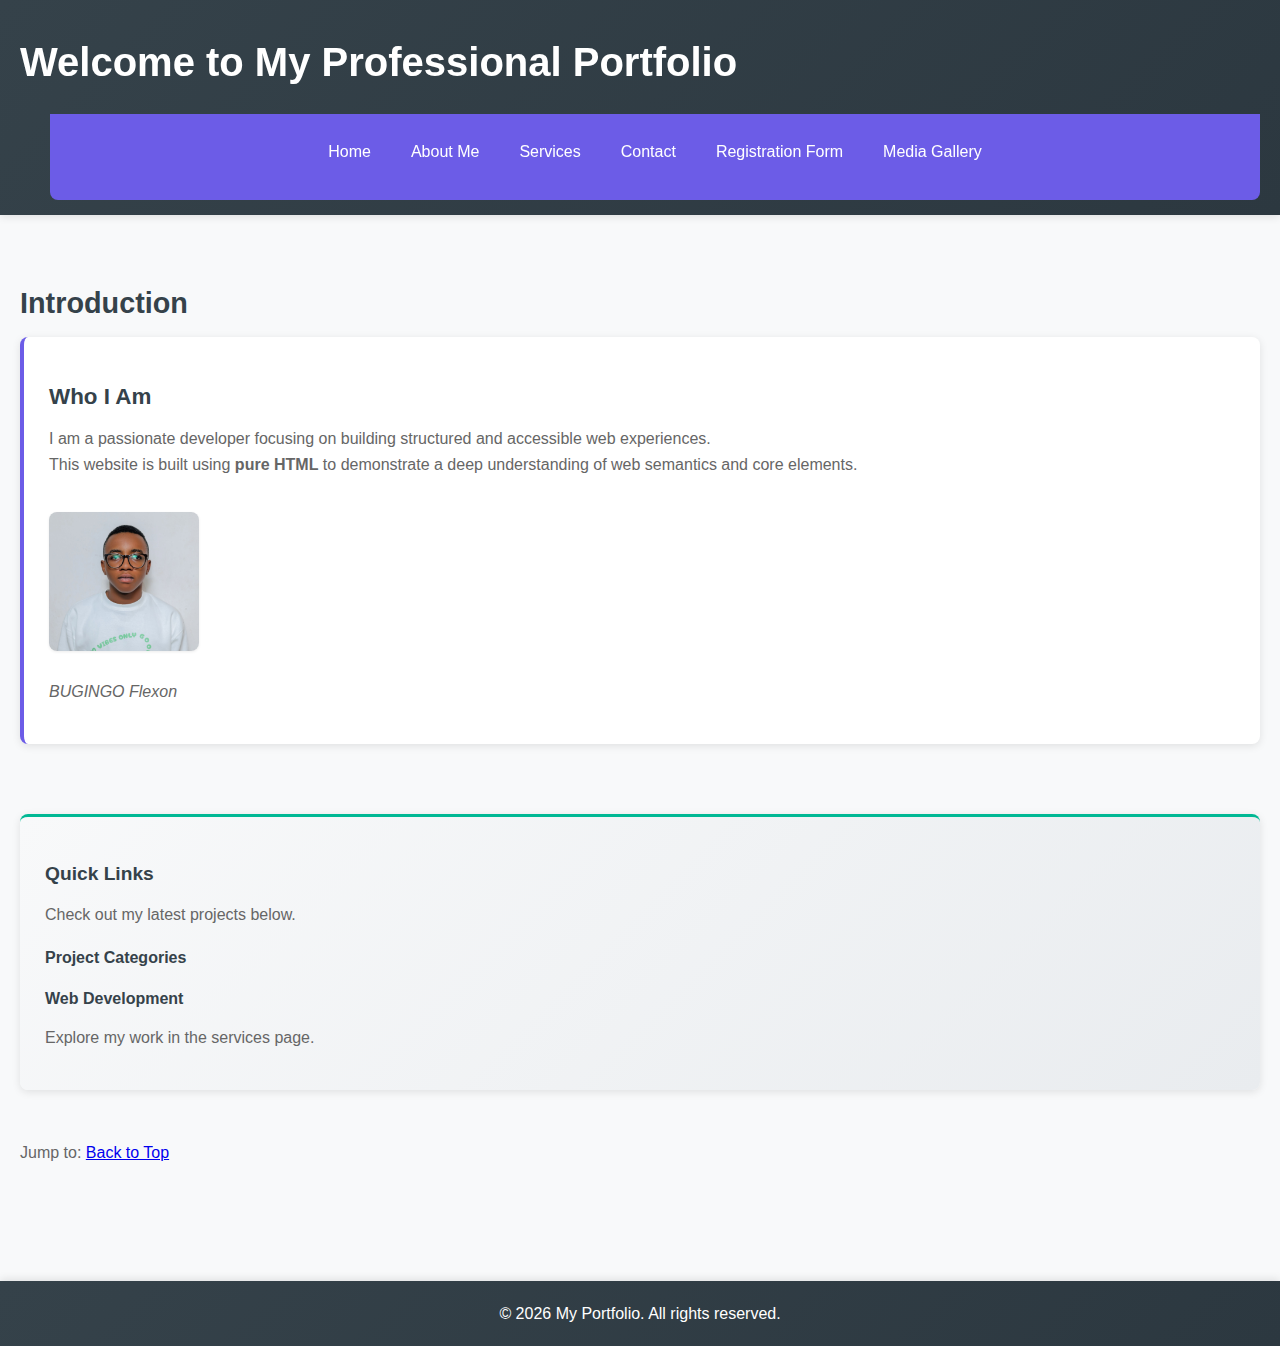
<file: INDEX.HTML>
<!DOCTYPE html>
<html lang="en">
<head>
    <meta charset="UTF-8">
    <meta name="viewport" content="width=device-width, initial-scale=1.0">
    <meta name="description" content="Personal Portfolio Website built with pure HTML">
    <meta name="author" content="Student Name">
    <title>Home | My Professional Portfolio</title>
    
    <base href="">
    <link rel="stylesheet" href="styles.css">
</head>
<body>

    <header>
        <h1>Welcome to My Professional Portfolio</h1>
        <nav>
            <ul>
                <li><a href="index.html">Home</a></li>
                <li><a href="about.html">About Me</a></li>
                <li><a href="services.html">Services</a></li>
                <li><a href="contact.html">Contact</a></li>
                <li><a href="form.html">Registration Form</a></li>
                <li><a href="media.html">Media Gallery</a></li>
            </ul>
        </nav>
    </header>

    <main>
        <section id="intro">
            <h2>Introduction</h2>
            <article>
                <h3>Who I Am</h3>
                <p>
                    I am a passionate developer focusing on building structured and accessible web experiences.<br>
                    This website is built using <strong>pure HTML</strong> to demonstrate a deep understanding 
                    of web semantics and core elements.
                </p>
                <img src="pro.jpg" alt="Profile Picture" width="150" height="150">
                <p><em>BUGINGO Flexon</em></p>
            </article>
        </section>

        <aside>
            <h4>Quick Links</h4>
            <p>Check out my latest projects below.</p>
            <h5>Project Categories</h5>
            <h6>Web Development</h6>
            <p>Explore my work in the services page.</p>
        </aside>

        <section>
            <p>Jump to: <a href="#intro">Back to Top</a></p>
        </section>
    </main>

    <footer>
        <p>&copy; 2026 My Portfolio. All rights reserved.</p>
        </footer>

</body>
</html>
</file>
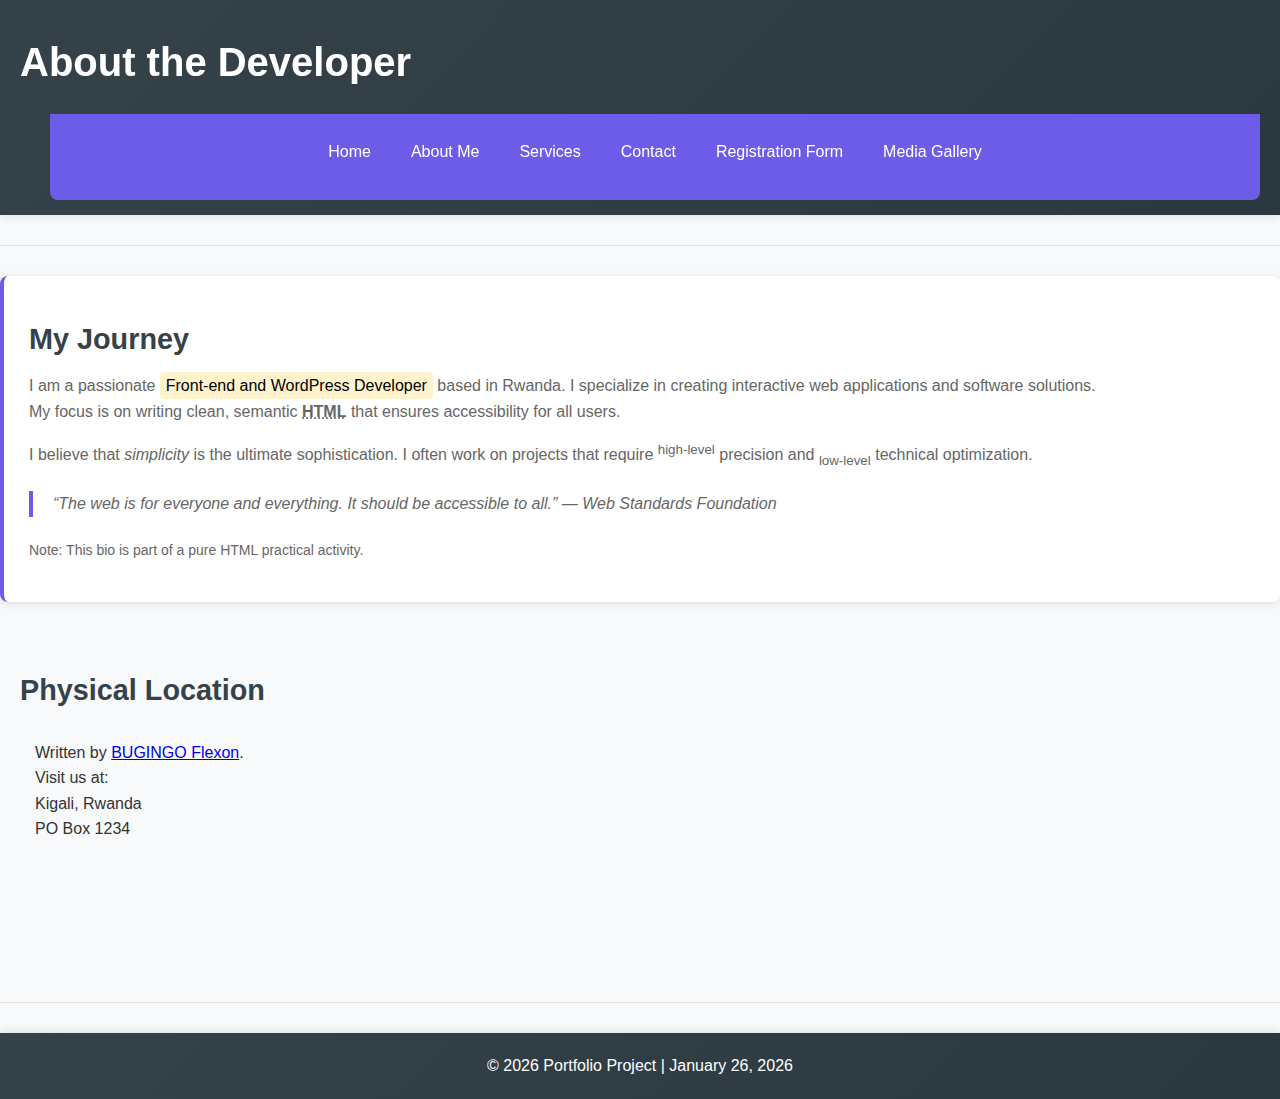
<file: ABOUT.html>
<!DOCTYPE html>
<html lang="en">
<head>
    <meta charset="UTF-8">
    <meta name="viewport" content="width=device-width, initial-scale=1.0">
    <title>About Me | My Professional Portfolio</title>
    <link rel="stylesheet" href="styles.css">
</head>
<body>

    <header>
        <h1>About the Developer</h1>
        <nav>
            <ul>
                <li><a href="index.html">Home</a></li>
                <li><a href="about.html">About Me</a></li>
                <li><a href="services.html">Services</a></li>
                <li><a href="contact.html">Contact</a></li>
                <li><a href="form.html">Registration Form</a></li>
                <li><a href="media.html">Media Gallery</a></li>
            </ul>
        </nav>
    </header>

    <hr> <main>
        <article>
            <h2>My Journey</h2>
            <p>
                I am a passionate <mark>Front-end and WordPress Developer</mark> based in Rwanda. 
                I specialize in creating interactive web applications and software solutions. <br>
                My focus is on writing clean, semantic <strong><abbr title="HyperText Markup Language">HTML</abbr></strong> 
                that ensures accessibility for all users.
            </p>

            <p>
                I believe that <em>simplicity</em> is the ultimate sophistication. 
                I often work on projects that require <sup>high-level</sup> precision 
                and <sub>low-level</sub> technical optimization.
            </p>

            <blockquote>
                <q>The web is for everyone and everything. It should be accessible to all.</q>
                <cite>— Web Standards Foundation</cite>
            </blockquote>

            <p><small>Note: This bio is part of a pure HTML practical activity.</small></p>
        </article>

        <section>
            <h2>Physical Location</h2>
            <address>
                Written by <a href="mailto:bugingoflexon@gmail.com">BUGINGO Flexon</a>.<br>
                Visit us at:<br>
                Kigali, Rwanda<br>
                PO Box 1234
            </address>
        </section>
    </main>

    <hr>

    <footer>
        <p>&copy; 2026 Portfolio Project | <time datetime="2026-01-26">January 26, 2026</time></p>
    </footer>

</body>
</html>
</file>
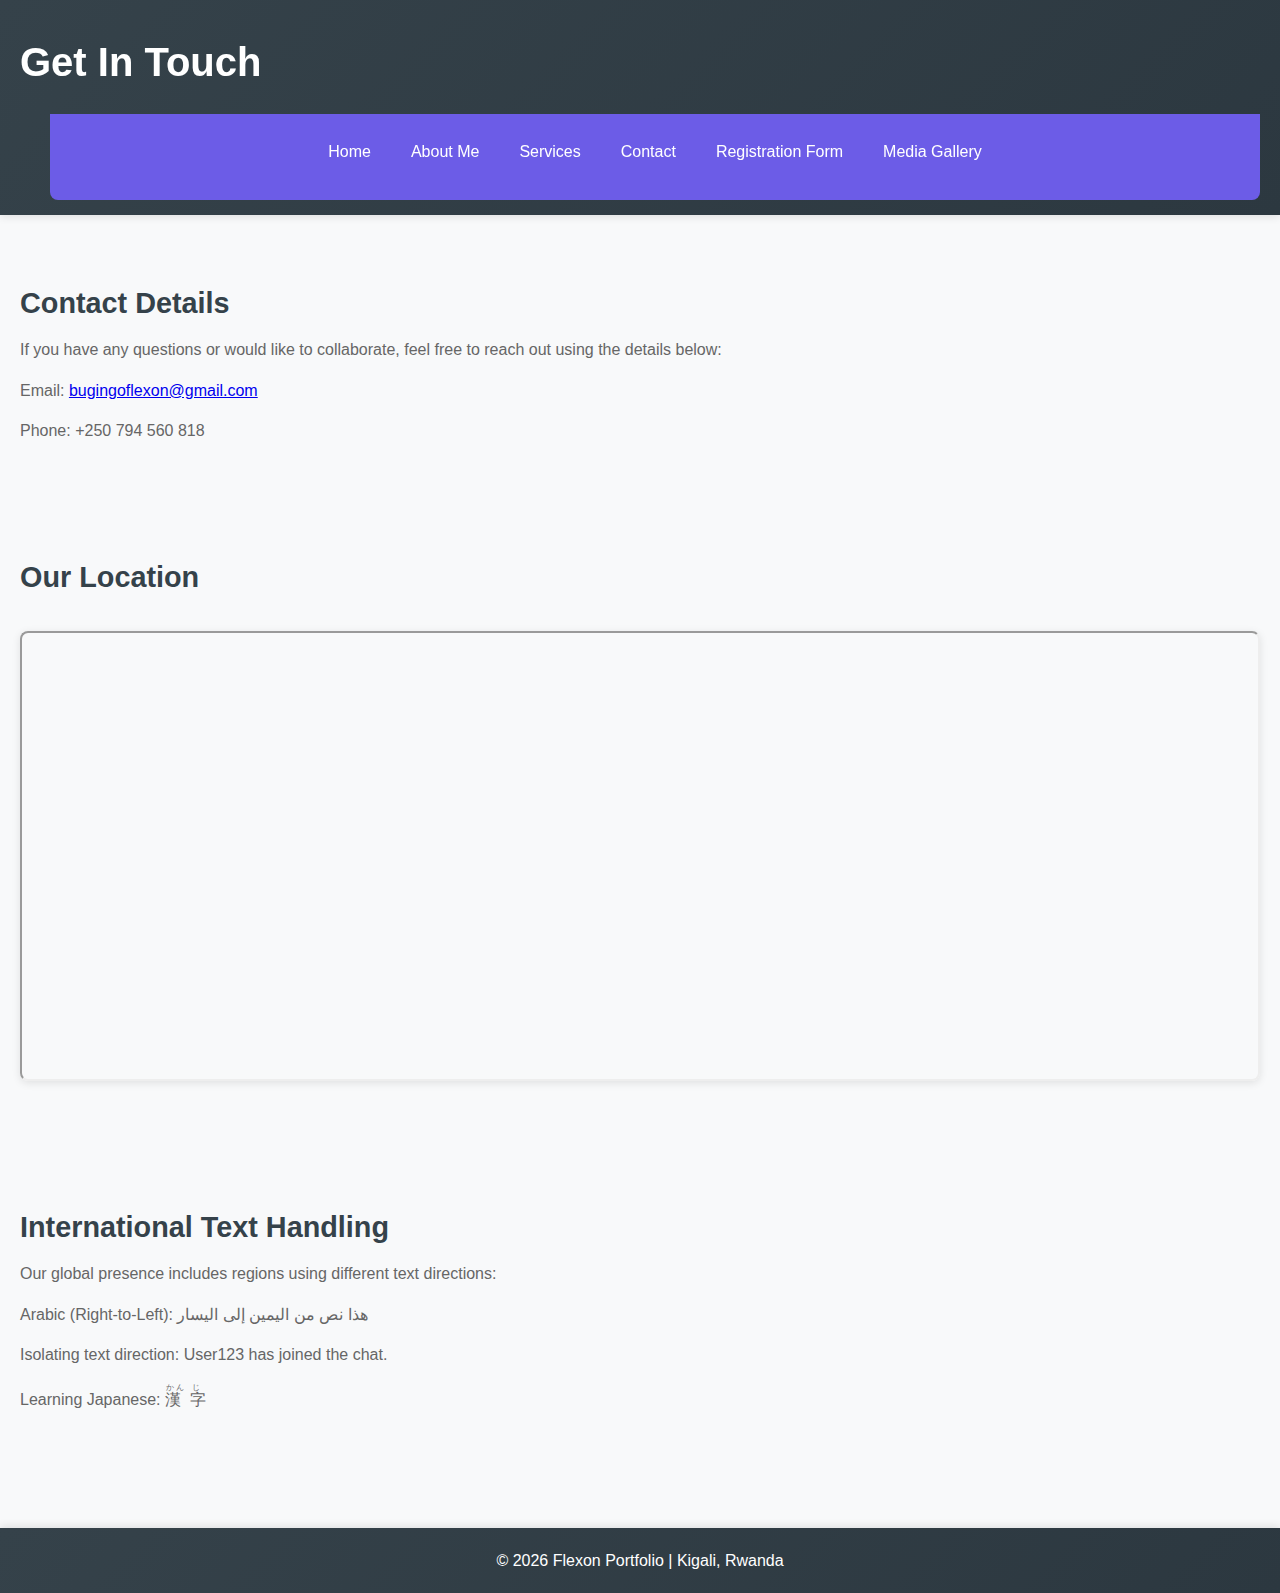
<file: CONTACT.HTML>
<!DOCTYPE html>
<html lang="en">
<head>
    <meta charset="UTF-8">
    <meta name="viewport" content="width=device-width, initial-scale=1.0">
    <title>Contact Us | Professional Portfolio</title>
    <link rel="stylesheet" href="styles.css">
</head>
<body>

    <header>
        <h1>Get In Touch</h1>
        <nav>
            <ul>
                <li><a href="index.html">Home</a></li>
                <li><a href="about.html">About Me</a></li>
                <li><a href="services.html">Services</a></li>
                <li><a href="contact.html">Contact</a></li>
                <li><a href="form.html">Registration Form</a></li>
                <li><a href="media.html">Media Gallery</a></li>
            </ul>
        </nav>
    </header>

    <main>
        <section>
            <h2>Contact Details</h2>
            <p>If you have any questions or would like to collaborate, feel free to reach out using the details below:</p>
            
            <p>Email: <a href="mailto:bugingoflexon@gmail.com">bugingoflexon@gmail.com</a></p>
            <p>Phone: +250 794 560 818</p>
        </section>

        <section>
            <h2>Our Location</h2>
            <iframe 
                src="https://www.google.com/maps/embed?pb=!1m18!1m12!1m3!1d127606.31502444393!2d30.008064438318724!3d-1.9279182068962656!2m3!1f0!2f0!3f0!3m2!1i1024!2i768!4f13.1!3m3!1m2!1s0x19dca429ed86fd35%3A0x7a22ef2755e3474!2sKigali!5e0!3m2!1sen!2srw!4v1700000000000!5m2!1sen!2srw" 
                width="600" 
                height="450" 
                loading="lazy">
            </iframe>
        </section>

        <section>
            <h2>International Text Handling</h2>
            <p>Our global presence includes regions using different text directions:</p>
            <p>Arabic (Right-to-Left): <bdo dir="rtl">هذا نص من اليمين إلى اليسار</bdo></p>
            <p>Isolating text direction: <bdi>User123</bdi> has joined the chat.</p>
            
            <p>Learning Japanese: <ruby>漢 <rt>かん</rt> 字 <rt>じ</rt></ruby></p>
        </section>
    </main>

    <footer>
        <p>&copy; 2026 Flexon Portfolio | Kigali, Rwanda</p>
    </footer>

</body>
</html>
</file>
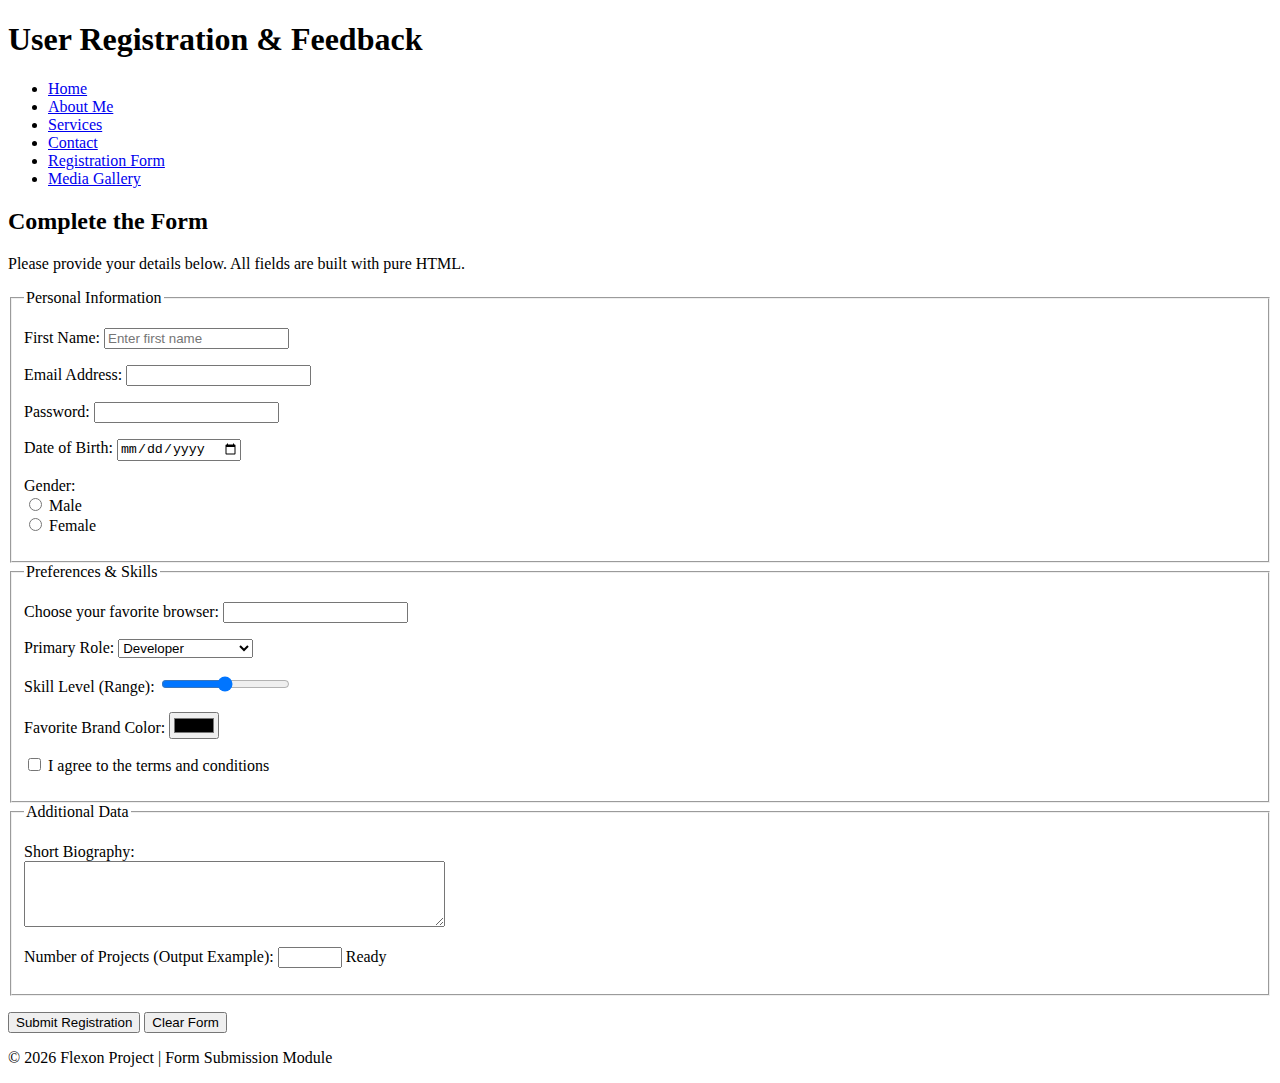
<file: FORM.html>
<!DOCTYPE html>
<html lang="en">
<head>
    <meta charset="UTF-8">
    <meta name="viewport" content="width=device-width, initial-scale=1.0">
    <title>Registration Form | HTML Only Project</title>
</head>
<body>

    <header>
        <h1>User Registration & Feedback</h1>
        <nav>
            <ul>
                <li><a href="index.html">Home</a></li>
                <li><a href="about.html">About Me</a></li>
                <li><a href="services.html">Services</a></li>
                <li><a href="contact.html">Contact</a></li>
                <li><a href="form.html">Registration Form</a></li>
                <li><a href="media.html">Media Gallery</a></li>
            </ul>
        </nav>
    </header>

    <main>
        <section>
            <h2>Complete the Form</h2>
            <p>Please provide your details below. All fields are built with pure HTML.</p>

            <form action="#" method="post">
                <fieldset>
                    <legend>Personal Information</legend>
                    
                    <p>
                        <label for="fname">First Name:</label>
                        <input type="text" id="fname" name="fname" required placeholder="Enter first name">
                    </p>

                    <p>
                        <label for="email">Email Address:</label>
                        <input type="email" id="email" name="email" required>
                    </p>

                    <p>
                        <label for="pass">Password:</label>
                        <input type="password" id="pass" name="pass">
                    </p>

                    <p>
                        <label for="bday">Date of Birth:</label>
                        <input type="date" id="bday" name="bday">
                    </p>

                    <p>
                        <label>Gender:</label><br>
                        <input type="radio" id="male" name="gender" value="male">
                        <label for="male">Male</label><br>
                        <input type="radio" id="female" name="gender" value="female">
                        <label for="female">Female</label>
                    </p>
                </fieldset>

                <fieldset>
                    <legend>Preferences & Skills</legend>
                    
                    <p>
                        <label for="browser">Choose your favorite browser:</label>
                        <input list="browsers" name="browser" id="browser">
                        <datalist id="browsers">
                            <option value="Edge">
                            <option value="Firefox">
                            <option value="Chrome">
                            <option value="Safari">
                        </datalist>
                    </p>

                    <p>
                        <label for="role">Primary Role:</label>
                        <select id="role" name="role">
                            <optgroup label="Technical">
                                <option value="dev">Developer</option>
                                <option value="designer">Designer</option>
                            </optgroup>
                            <optgroup label="Management">
                                <option value="manager">Project Manager</option>
                            </optgroup>
                        </select>
                    </p>

                    <p>
                        <label for="points">Skill Level (Range):</label>
                        <input type="range" id="points" name="points" min="0" max="10">
                    </p>

                    <p>
                        <label for="color">Favorite Brand Color:</label>
                        <input type="color" id="color" name="color">
                    </p>

                    <p>
                        <input type="checkbox" id="terms" name="terms">
                        <label for="terms">I agree to the terms and conditions</label>
                    </p>
                </fieldset>

                <fieldset>
                    <legend>Additional Data</legend>
                    <p>
                        <label for="bio">Short Biography:</label><br>
                        <textarea id="bio" name="bio" rows="4" cols="50"></textarea>
                    </p>
                    
                    <p>
                        <label for="qty">Number of Projects (Output Example):</label>
                        <input type="number" id="qty" name="qty" min="1" max="100">
                        <output name="result" for="qty">Ready</output>
                    </p>
                </fieldset>

                <p>
                    <button type="submit">Submit Registration</button>
                    <button type="reset">Clear Form</button>
                </p>
            </form>
        </section>
    </main>

    <footer>
        <p>&copy; 2026 Flexon Project | Form Submission Module</p>
    </footer>

</body>
</html>
</file>
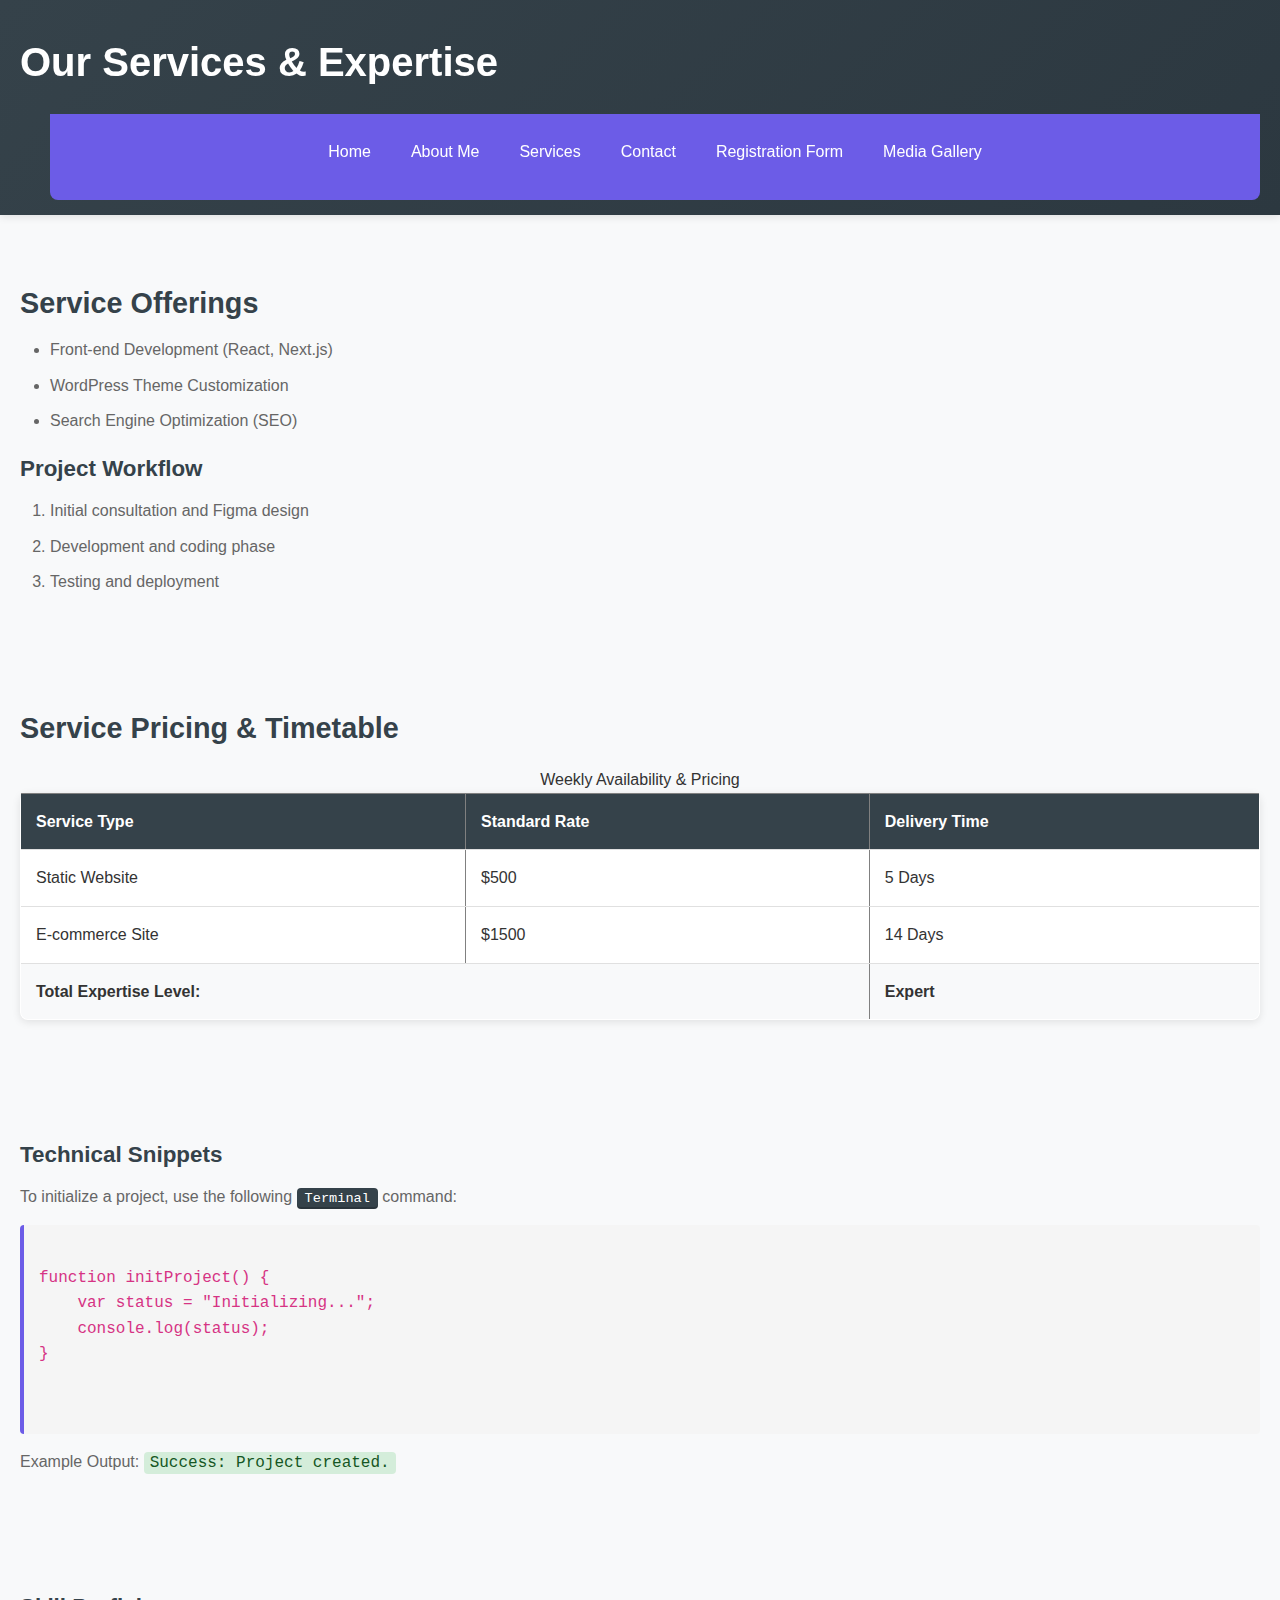
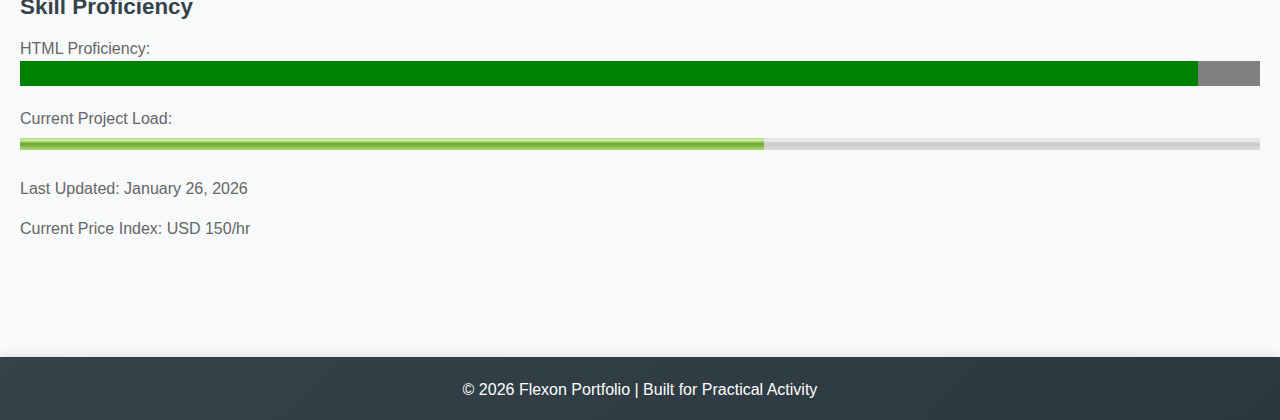
<file: SERVICES.html>
<!DOCTYPE html>
<html lang="en">
<head>
    <meta charset="UTF-8">
    <meta name="viewport" content="width=device-width, initial-scale=1.0">
    <title>Services | Professional Web Solutions</title>
    <link rel="stylesheet" href="styles.css">
</head>
<body>

    <header>
        <h1>Our Services & Expertise</h1>
        <nav>
            <ul>
                <li><a href="index.html">Home</a></li>
                <li><a href="about.html">About Me</a></li>
                <li><a href="services.html">Services</a></li>
                <li><a href="contact.html">Contact</a></li>
                <li><a href="form.html">Registration Form</a></li>
                <li><a href="media.html">Media Gallery</a></li>
            </ul>
        </nav>
    </header>

    <main>
        <section>
            <h2>Service Offerings</h2>
            <ul>
                <li>Front-end Development (React, Next.js)</li>
                <li>WordPress Theme Customization</li>
                <li>Search Engine Optimization (SEO)</li>
            </ul>

            <h3>Project Workflow</h3>
            <ol>
                <li>Initial consultation and Figma design</li>
                <li>Development and coding phase</li>
                <li>Testing and deployment</li>
            </ol>
        </section>

        <section>
            <h2>Service Pricing & Timetable</h2>
            <table border="1">
                <caption>Weekly Availability & Pricing</caption>
                <colgroup>
                    <col span="1">
                    <col span="2">
                </colgroup>
                <thead>
                    <tr>
                        <th>Service Type</th>
                        <th>Standard Rate</th>
                        <th>Delivery Time</th>
                    </tr>
                </thead>
                <tbody>
                    <tr>
                        <td>Static Website</td>
                        <td>$500</td>
                        <td>5 Days</td>
                    </tr>
                    <tr>
                        <td>E-commerce Site</td>
                        <td>$1500</td>
                        <td>14 Days</td>
                    </tr>
                </tbody>
                <tfoot>
                    <tr>
                        <td colspan="2">Total Expertise Level:</td>
                        <td>Expert</td>
                    </tr>
                </tfoot>
            </table>
        </section>

        <section>
            <h3>Technical Snippets</h3>
            <p>To initialize a project, use the following <kbd>Terminal</kbd> command:</p>
            <pre>
<code>
function initProject() {
    var status = "Initializing...";
    console.log(status);
}
</code>
            </pre>
            <p>Example Output: <samp>Success: Project created.</samp></p>
        </section>

        <section>
            <h3>Skill Proficiency</h3>
            <p>HTML Proficiency: <progress value="95" max="100">95%</progress></p>
            <p>Current Project Load: <meter value="0.6">60%</meter></p>
            <p>Last Updated: <time datetime="2026-01-26">January 26, 2026</time></p>
            <p>Current Price Index: <data value="150">USD 150/hr</data></p>
        </section>
    </main>

    <footer>
        <p>&copy; 2026 Flexon Portfolio | Built for Practical Activity</p>
    </footer>

</body>
</html>
</file>
<file: styles.css>
/**
 * ========================================
 * PROFESSIONAL PORTFOLIO WEBSITE - CSS
 * ========================================
 * This CSS file demonstrates:
 * - CSS Variables for maintainable design system
 * - Responsive layouts with Flexbox
 * - Pseudo-classes for interactivity
 * - Form styling and accessibility
 * - Media queries for mobile responsiveness
 * - Box model properties (margin, padding, border)
 * - Typography hierarchy and readability
 * - CSS selectors (universal, type, class, ID, attribute, pseudo-elements)
 * ========================================
 */

/* ===== 1. CSS VARIABLES & ROOT STYLES ===== */
/* Root selector: Defines global CSS custom properties (variables) */
/* These variables make it easy to maintain a consistent design system */
/* Usage: var(--variable-name) throughout the stylesheet */
:root {
    /* COLOR PALETTE */
    --primary-color: #35424a;        /* Dark blue-gray for headers and primary elements */
    --secondary-color: #6c5ce7;      /* Purple for navigation and accents */
    --accent-color: #00b894;         /* Green for interactive elements and highlights */
    --text-dark: #333333;            /* Dark text for readability */
    --text-light: #666666;           /* Light gray text for secondary content */
    --bg-light: #f8f9fa;             /* Very light gray background */
    --bg-white: #ffffff;             /* Pure white for cards and containers */
    --error-color: #e74c3c;          /* Red for error states */
    --warning-color: #f39c12;        /* Orange for warnings */
    --success-color: #27ae60;        /* Green for success messages */
    
    /* TYPOGRAPHY */
    --font-family-primary: 'Segoe UI', Tahoma, Geneva, Verdana, sans-serif;
    --font-size-base: 16px;
    --line-height-base: 1.6;
    --font-weight-normal: 400;
    --font-weight-medium: 500;
    --font-weight-bold: 600;
    --font-weight-extra-bold: 700;
    
    /* BOX MODEL & SPACING */
    --border-radius: 8px;
    --border-radius-small: 4px;
    --spacing-xs: 5px;
    --spacing-sm: 10px;
    --spacing-md: 15px;
    --spacing-lg: 20px;
    --spacing-xl: 30px;
    --spacing-2xl: 50px;
    
    /* SHADOWS & EFFECTS */
    --shadow-sm: 0 1px 3px rgba(0, 0, 0, 0.08);
    --shadow: 0 2px 8px rgba(0, 0, 0, 0.1);
    --shadow-md: 0 4px 12px rgba(0, 0, 0, 0.15);
    --shadow-lg: 0 8px 24px rgba(0, 0, 0, 0.2);
    
    /* TRANSITIONS & ANIMATIONS */
    --transition: all 0.3s ease;
    --transition-fast: all 0.15s ease;
    --transition-slow: all 0.5s ease;
}


/* ===== 2. RESET & BASE STYLES ===== */
/* 
 * UNIVERSAL SELECTOR (*)
 * Applies to ALL elements on the page
 * Used to reset default margins and padding
 */
* {
    margin: 0;                          /* Remove default margin from all elements */
    padding: 0;                         /* Remove default padding from all elements */
    box-sizing: border-box;             /* Include padding and border in width/height calculations */
}

/*
 * HTML ELEMENT (Type Selector)
 * Affects the root HTML element
 */
html {
    scroll-behavior: smooth;            /* Smooth scrolling when clicking anchor links */
    font-size: var(--font-size-base);   /* Base font size for rem calculations */
}

/*
 * BODY ELEMENT (Type Selector)
 * Styling for the main body container
 * FLEXBOX: Uses flex layout to ensure footer stays at bottom
 */
body {
    font-family: var(--font-family-primary);
    background-color: var(--bg-light);
    color: var(--text-dark);
    line-height: var(--line-height-base);  /* BOX MODEL: Line height for readability */
    display: flex;                          /* FLEXBOX: Enable flex layout */
    flex-direction: column;                 /* FLEXBOX: Stack items vertically */
    min-height: 100vh;                      /* BOX MODEL: Minimum height = viewport height */
}

/*
 * MAIN ELEMENT (Type Selector)
 * Main content area styling
 */
main {
    flex: 1;                                /* FLEXBOX: Takes available space, pushes footer down */
    padding-bottom: var(--spacing-2xl);     /* BOX MODEL: Prevent footer overlap with content */
}


/* ===== 3. TYPOGRAPHY ===== */
/*
 * TYPOGRAPHY: Defines heading hierarchy
 * SELECTORS: Type selectors (h1, h2, h3, etc.)
 * SIZE SCALE: Creates visual hierarchy
 * COLORS: Consistent primary color for all headings
 */

/* 
 * GROUPING SELECTOR (h2, h3, h4, h5, h6)
 * Applies common styles to multiple heading elements
 * Improves consistency and reduces code duplication
 */
h2, h3, h4, h5, h6 {
    color: var(--primary-color);            /* TYPOGRAPHY: Consistent heading color */
    margin-top: var(--spacing-lg);          /* BOX MODEL: Top margin for separation */
    margin-bottom: var(--spacing-md);       /* BOX MODEL: Bottom margin for spacing */
    font-weight: var(--font-weight-bold);   /* TYPOGRAPHY: Bold weight for prominence */
    line-height: 1.3;                       /* TYPOGRAPHY: Tighter line height for headings */
}

/* H1 STYLES - Main page titles */
h1 {
    font-size: 2.5rem;                      /* TYPOGRAPHY: Large size for main title */
    font-weight: var(--font-weight-extra-bold);
    margin-bottom: var(--spacing-lg);
    color: var(--text-dark);
}

/* H2 STYLES - Section titles */
h2 {
    font-size: 1.8rem;                      /* TYPOGRAPHY: Large section heading */
}

/* H3 STYLES - Subsection titles */
h3 {
    font-size: 1.4rem;                      /* TYPOGRAPHY: Medium subsection heading */
}

/* H4 STYLES - Minor headings */
h4 {
    font-size: 1.2rem;
}

/* H5 & H6 STYLES - Small headings */
h5, h6 {
    font-size: 1rem;
}

/*
 * PARAGRAPH ELEMENT (Type Selector)
 * TYPOGRAPHY: Readable body text
 */
p {
    margin-bottom: var(--spacing-md);       /* BOX MODEL: Space between paragraphs */
    color: var(--text-light);               /* TYPOGRAPHY: Use lighter text color */
    font-weight: var(--font-weight-normal);
}

/*
 * EMPHASIS ELEMENTS
 * SELECTORS: Type selectors for semantic emphasis
 */
strong, b {
    font-weight: var(--font-weight-bold);   /* TYPOGRAPHY: Make text bold */
}

em, i {
    font-style: italic;                     /* TYPOGRAPHY: Make text italic */
}

small {
    font-size: 0.875rem;                    /* TYPOGRAPHY: Smaller text size */
    color: var(--text-light);
}

/*
 * HIGHLIGHT ELEMENT
 * PSEUDO-CLASS: Not a pseudo-class, but demonstrates mark styling
 */
mark {
    background-color: #fff3cd;              /* COLORS: Yellow highlight background */
    padding: var(--spacing-xs) 6px;         /* BOX MODEL: Padding around highlight */
    border-radius: var(--border-radius-small);
}

/* ===== 4. HEADER & NAVIGATION STYLING ===== */
/*
 * HEADER ELEMENT STYLING
 * - Sticky positioning for persistent navigation
 * - Gradient background for visual appeal
 * - Shadow for depth
 */
header {
    background: linear-gradient(135deg, var(--primary-color) 0%, #2c3840 100%);  /* COLORS: Gradient */
    color: var(--bg-white);
    padding: var(--spacing-xl) var(--spacing-lg) 0;                              /* BOX MODEL: Padding */
    box-shadow: var(--shadow);                                                   /* BOX MODEL: Shadow */
    position: sticky;                                                            /* BOX MODEL: Sticky positioning */
    top: 0;
    z-index: 100;                                                                /* BOX MODEL: Stack order */
}

/* H1 in header - Page title */
header h1 {
    margin-bottom: var(--spacing-lg);
    color: var(--bg-white);
    font-size: 2.5rem;
}

/*
 * NAVIGATION LIST (NAV > UL)
 * SELECTOR: Descendant selector (nav ul)
 * FLEXBOX: Uses flex for horizontal layout
 * BOX MODEL: Padding and gap for spacing
 */
nav ul {
    list-style: none;                                           /* Remove bullet points */
    display: flex;                                              /* FLEXBOX: Enable flex layout */
    flex-wrap: wrap;                                            /* FLEXBOX: Wrap on small screens */
    gap: var(--spacing-sm);                                     /* BOX MODEL: Space between items */
    background-color: var(--secondary-color);                  /* COLORS: Navigation background */
    padding: var(--spacing-md) var(--spacing-lg);              /* BOX MODEL: Internal padding */
    border-radius: 0 0 var(--border-radius) var(--border-radius); /* BOX MODEL: Rounded bottom corners */
    justify-content: center;                                    /* FLEXBOX: Center items horizontally */
}

/*
 * NAVIGATION LIST ITEMS
 * SELECTOR: Child selector (nav li)
 */
nav li {
    display: inline;                                            /* Display items inline */
}

/*
 * NAVIGATION LINKS
 * SELECTOR: Descendant selector (nav a)
 * PSEUDO-CLASSES: :hover, :focus for interactivity
 */
nav a {
    color: var(--bg-white);                                     /* COLORS: Link text color */
    text-decoration: none;                                      /* Remove underline */
    padding: var(--spacing-sm) var(--spacing-md);              /* BOX MODEL: Button-like padding */
    border-radius: var(--border-radius-small);                 /* BOX MODEL: Rounded corners */
    transition: var(--transition);                              /* Smooth animation */
    font-weight: var(--font-weight-medium);                    /* TYPOGRAPHY: Medium weight */
    display: block;                                             /* Better click target */
}

/*
 * HOVER PSEUDO-CLASS for Navigation Links
 * Triggered when user hovers over link
 * Provides visual feedback for interactivity
 */
nav a:hover {
    background-color: var(--accent-color);                     /* COLORS: Change background on hover */
    color: var(--primary-color);                               /* COLORS: Change text color */
    text-decoration: none;
    transform: translateY(-2px);                               /* Subtle lift effect */
    box-shadow: 0 2px 8px rgba(0, 184, 148, 0.3);              /* Enhanced shadow on hover */
}

/*
 * FOCUS PSEUDO-CLASS for Navigation Links
 * Triggered when link receives keyboard focus
 * Important for accessibility
 */
nav a:focus {
    outline: 2px solid var(--accent-color);                    /* Keyboard navigation indicator */
    outline-offset: 2px;
}

/* ===== 5. MAIN CONTENT SECTIONS ===== */
/*
 * SECTION ELEMENT STYLING
 * SELECTOR: Type selector
 * BOX MODEL: Padding and margin for spacing
 */
section {
    padding: var(--spacing-xl) var(--spacing-lg);              /* BOX MODEL: Internal padding */
    margin: var(--spacing-lg) 0;                               /* BOX MODEL: External margin */
}

/*
 * ARTICLE ELEMENT STYLING
 * - Card-like appearance with shadow
 * - Left border accent for visual interest
 * SELECTORS: Type selector + pseudo-classes
 */
article {
    background-color: var(--bg-white);                         /* COLORS: White background */
    padding: 25px;                                             /* BOX MODEL: Internal padding */
    margin-bottom: var(--spacing-lg);                          /* BOX MODEL: Bottom margin */
    border-radius: var(--border-radius);                       /* BOX MODEL: Rounded corners */
    box-shadow: var(--shadow);                                 /* BOX MODEL: Depth shadow */
    border-left: 4px solid var(--secondary-color);             /* BOX MODEL: Accent border */
    transition: var(--transition);                             /* Smooth animation */
}

/*
 * HOVER PSEUDO-CLASS for Articles
 * Subtle effect when user hovers over card
 */
article:hover {
    box-shadow: var(--shadow-md);                              /* Enhanced shadow on hover */
    transform: translateY(-2px);                               /* Lift effect */
}

/*
 * BLOCKQUOTE ELEMENT STYLING
 * SELECTOR: Type selector
 * TYPOGRAPHY: Styled quotation formatting
 */
blockquote {
    border-left: 4px solid var(--secondary-color);             /* BOX MODEL: Left accent border */
    padding-left: var(--spacing-lg);                           /* BOX MODEL: Padding on left side */
    margin: var(--spacing-lg) 0;                               /* BOX MODEL: Vertical margin */
    font-style: italic;                                        /* TYPOGRAPHY: Italic for emphasis */
    color: var(--text-light);                                  /* COLORS: Lighter text */
}

/*
 * ASIDE ELEMENT STYLING
 * - Sidebar or callout box styling
 * SELECTORS: Type selector
 */
aside {
    background: linear-gradient(135deg, var(--bg-light) 0%, #e9ecef 100%);  /* COLORS: Subtle gradient */
    padding: 25px;                                             /* BOX MODEL: Internal padding */
    margin: var(--spacing-lg);                                 /* BOX MODEL: External margin */
    border-radius: var(--border-radius);                       /* BOX MODEL: Rounded corners */
    box-shadow: var(--shadow);                                 /* BOX MODEL: Shadow effect */
    border-top: 3px solid var(--accent-color);                 /* BOX MODEL: Top accent border */
}

/* ===== 6. FORM STYLING ===== */
/*
 * FORM ELEMENT STYLING
 * - Container for all form elements
 * - Card-like appearance for visual separation
 * SELECTORS: Type selector
 * LAYOUT: Uses max-width to limit form width
 */
form {
    background-color: var(--bg-white);                         /* COLORS: White background */
    padding: var(--spacing-xl);                                /* BOX MODEL: Internal padding */
    border-radius: var(--border-radius);                       /* BOX MODEL: Rounded corners */
    box-shadow: var(--shadow);                                 /* BOX MODEL: Shadow for depth */
    margin: var(--spacing-lg) auto;                            /* BOX MODEL: Centered with margins */
    max-width: 600px;                                          /* BOX MODEL: Limit form width */
    border-top: 4px solid var(--secondary-color);              /* BOX MODEL: Accent top border */
}

/*
 * FIELDSET ELEMENT STYLING
 * - Groups related form elements
 * SELECTORS: Type selector
 */
fieldset {
    border: 1px solid #e0e0e0;                                 /* BOX MODEL: Subtle border */
    border-radius: var(--border-radius-small);                /* BOX MODEL: Rounded corners */
    padding: var(--spacing-lg);                                /* BOX MODEL: Internal padding */
    margin-bottom: var(--spacing-lg);                          /* BOX MODEL: Bottom margin */
}

/*
 * LEGEND ELEMENT STYLING
 * - Label for fieldset
 * SELECTORS: Type selector
 * TYPOGRAPHY: Bold and colored
 */
legend {
    color: var(--primary-color);                               /* COLORS: Primary color */
    font-weight: var(--font-weight-bold);                     /* TYPOGRAPHY: Bold weight */
    padding: 0 var(--spacing-sm);                              /* BOX MODEL: Padding around legend */
}

/*
 * LABEL ELEMENT STYLING
 * - Form field labels
 * SELECTORS: Type selector
 * TYPOGRAPHY: Medium weight for prominence
 */
label {
    display: block;                                            /* Change display to block */
    margin-bottom: var(--spacing-sm);                          /* BOX MODEL: Bottom margin */
    font-weight: var(--font-weight-medium);                   /* TYPOGRAPHY: Medium weight */
    color: var(--text-dark);                                   /* COLORS: Dark text */
}

/*
 * INPUT ELEMENTS STYLING
 * SELECTOR: Attribute selector for specific input types
 * SELECTORS: [type="text"], [type="email"], [type="password"], etc.
 * BOX MODEL: Consistent padding and border styling
 * Multiple input types grouped with comma selector
 */
input[type="text"],
input[type="email"],
input[type="password"],
input[type="date"],
input[type="number"],
input[type="color"],
input[type="range"],
select,
textarea {
    width: 100%;                                               /* BOX MODEL: Full width */
    padding: var(--spacing-sm);                                /* BOX MODEL: Internal padding */
    margin-bottom: var(--spacing-md);                          /* BOX MODEL: Bottom margin */
    border: 1px solid #ddd;                                    /* BOX MODEL: Light border */
    border-radius: var(--border-radius);                       /* BOX MODEL: Rounded corners */
    font-size: 1rem;                                           /* TYPOGRAPHY: Readable size */
    transition: var(--transition);                             /* TRANSITIONS: Smooth animation */
    font-family: inherit;                                      /* TYPOGRAPHY: Inherit font */
}

/*
 * INPUT FOCUS PSEUDO-CLASS
 * Triggered when user focuses on input (clicking or tabbing)
 * Important for form accessibility and usability
 * PSEUDO-CLASSES: :focus
 */
input:focus,
select:focus,
textarea:focus {
    outline: none;                                             /* Remove default browser outline */
    border-color: var(--secondary-color);                      /* COLORS: Change border color */
    box-shadow: 0 0 0 3px rgba(108, 92, 231, 0.1);            /* BOX MODEL: Focus ring shadow */
}

/*
 * TEXTAREA ELEMENT STYLING
 * - Multi-line text input
 * SELECTORS: Type selector
 */
textarea {
    resize: vertical;                                          /* Allow vertical resizing only */
    min-height: 120px;                                         /* BOX MODEL: Minimum height */
    font-family: inherit;
}

/*
 * BUTTON ELEMENT STYLING
 * SELECTOR: Type selector
 * PSEUDO-CLASSES: :hover, :focus, :active for interactivity
 */
button {
    background-color: var(--secondary-color);                  /* COLORS: Primary button color */
    color: var(--bg-white);                                    /* COLORS: Text color */
    padding: var(--spacing-md) 25px;                           /* BOX MODEL: Button padding */
    border: none;                                              /* Remove default border */
    border-radius: var(--border-radius);                       /* BOX MODEL: Rounded corners */
    font-size: 1rem;                                           /* TYPOGRAPHY: Font size */
    font-weight: var(--font-weight-bold);                     /* TYPOGRAPHY: Bold weight */
    cursor: pointer;                                           /* Change cursor to pointer */
    transition: var(--transition);                             /* TRANSITIONS: Smooth animation */
    margin: var(--spacing-sm) 5px;                             /* BOX MODEL: Margin around button */
}

/*
 * BUTTON HOVER PSEUDO-CLASS
 * Visual feedback when user hovers over button
 * PSEUDO-CLASSES: :hover
 */
button:hover {
    background-color: var(--accent-color);                     /* COLORS: Change background */
    transform: translateY(-2px);                               /* Subtle lift effect */
    box-shadow: 0 4px 12px rgba(0, 184, 148, 0.3);            /* Enhanced shadow */
}

/*
 * BUTTON FOCUS PSEUDO-CLASS
 * Visual feedback for keyboard navigation
 * PSEUDO-CLASSES: :focus - important for accessibility
 */
button:focus {
    outline: 2px solid var(--secondary-color);                /* Keyboard focus indicator */
    outline-offset: 2px;
}

/*
 * BUTTON ACTIVE PSEUDO-CLASS
 * Visual feedback when button is clicked
 * PSEUDO-CLASSES: :active
 */
button:active {
    transform: translateY(0);                                  /* Reset lift effect */
    box-shadow: 0 2px 8px rgba(0, 184, 148, 0.2);
}

/*
 * RESET BUTTON STYLING
 * Attribute selector for reset button type
 * Different color to distinguish from submit
 * SELECTOR: Attribute selector [type="reset"]
 */
button[type="reset"] {
    background-color: var(--error-color);                      /* COLORS: Error/red color */
}

/*
 * RESET BUTTON HOVER PSEUDO-CLASS
 * PSEUDO-CLASSES: :hover
 */
button[type="reset"]:hover {
    background-color: #c0392b;                                 /* Darker red on hover */
}


/* ===== 7. TABLE STYLING ===== */
/*
 * TABLE ELEMENT STYLING
 * - Data table presentation
 * SELECTORS: Type selector
 * BOX MODEL: Full width with shadow
 */
table {
    width: 100%;                                               /* BOX MODEL: Full width */
    border-collapse: collapse;                                 /* BOX MODEL: Remove cell spacing */
    margin: var(--spacing-lg) 0;                               /* BOX MODEL: Vertical margin */
    background-color: var(--bg-white);                         /* COLORS: White background */
    border-radius: var(--border-radius);                       /* BOX MODEL: Rounded corners */
    overflow: hidden;                                          /* BOX MODEL: Hide overflow */
    box-shadow: var(--shadow);                                 /* BOX MODEL: Shadow effect */
}

/*
 * TABLE HEAD STYLING
 * SELECTOR: Type selector (thead)
 * COLORS: Primary color background with white text
 */
thead {
    background-color: var(--primary-color);                    /* COLORS: Dark header background */
    color: var(--bg-white);                                    /* COLORS: White text */
}

/*
 * TABLE HEADER & DATA CELLS
 * SELECTOR: Type selectors (th, td)
 * BOX MODEL: Padding and borders for structure
 */
th, td {
    padding: var(--spacing-md);                                /* BOX MODEL: Cell padding */
    text-align: left;                                          /* TYPOGRAPHY: Text alignment */
    border-bottom: 1px solid #e0e0e0;                          /* BOX MODEL: Subtle cell borders */
}

/*
 * TABLE BODY ROW HOVER PSEUDO-CLASS
 * Visual feedback when hovering over table rows
 * SELECTOR: Type selector with pseudo-class (tbody tr:hover)
 * PSEUDO-CLASSES: :hover
 */
tbody tr:hover {
    background-color: #f5f5f5;                                 /* COLORS: Light highlight on hover */
    transition: var(--transition-fast);                        /* TRANSITIONS: Smooth color change */
}

/*
 * TABLE FOOTER STYLING
 * SELECTOR: Type selector (tfoot)
 * COLORS: Light background for summary rows
 */
tfoot {
    background-color: var(--bg-light);                         /* COLORS: Light background */
    font-weight: var(--font-weight-bold);                     /* TYPOGRAPHY: Bold text */
}

/* ===== 8. LIST STYLING ===== */
/*
 * UNORDERED & ORDERED LISTS
 * SELECTOR: Type selectors (ul, ol)
 * BOX MODEL: Proper margin and padding
 */
ul, ol {
    margin-left: 30px;                                         /* BOX MODEL: Left margin for indentation */
    margin-bottom: var(--spacing-md);                          /* BOX MODEL: Bottom margin */
}

/*
 * LIST ITEMS
 * SELECTOR: Type selector (li)
 * BOX MODEL: Margin between items
 */
li {
    margin-bottom: var(--spacing-sm);                          /* BOX MODEL: Space between items */
    color: var(--text-light);                                  /* COLORS: Text color */
}

/* ===== 9. MEDIA ELEMENTS ===== */
/*
 * IMAGE ELEMENT STYLING
 * SELECTOR: Type selector (img)
 * BOX MODEL: Responsive and rounded
 * TYPOGRAPHY: Margin for spacing
 */
img {
    max-width: 100%;                                           /* BOX MODEL: Responsive - never exceed container */
    height: auto;                                              /* BOX MODEL: Maintain aspect ratio */
    border-radius: var(--border-radius);                       /* BOX MODEL: Rounded corners */
    margin: var(--spacing-lg) 0;                               /* BOX MODEL: Vertical margin */
    box-shadow: var(--shadow-sm);                              /* BOX MODEL: Subtle shadow */
    transition: var(--transition);                             /* TRANSITIONS: Smooth animation */
}

/*
 * IMAGE HOVER PSEUDO-CLASS
 * Visual feedback when hovering over images
 * PSEUDO-CLASSES: :hover
 */
img:hover {
    box-shadow: var(--shadow-md);                              /* Enhanced shadow on hover */
    transform: scale(1.02);                                    /* Subtle zoom effect */
}

/*
 * FIGURE ELEMENT STYLING
 * - Container for images with captions
 * SELECTOR: Type selector (figure)
 */
figure {
    margin: var(--spacing-lg) 0;                               /* BOX MODEL: Margin */
    text-align: center;                                        /* TYPOGRAPHY: Center content */
}

/*
 * FIGURE CAPTION STYLING
 * - Caption below images
 * SELECTOR: Type selector (figcaption)
 * TYPOGRAPHY: Smaller, lighter text
 */
figcaption {
    margin-top: var(--spacing-sm);                             /* BOX MODEL: Top margin */
    font-size: 0.9rem;                                         /* TYPOGRAPHY: Smaller font */
    color: var(--text-light);                                  /* COLORS: Lighter text */
    font-style: italic;                                        /* TYPOGRAPHY: Italic style */
}

/*
 * AUDIO & VIDEO ELEMENT STYLING
 * - Media player styling
 * SELECTOR: Type selectors
 * BOX MODEL: Responsive sizing
 */
audio, video, iframe {
    width: 100%;                                               /* BOX MODEL: Full container width */
    max-width: 100%;                                           /* BOX MODEL: Responsive max width */
    margin: var(--spacing-lg) 0;                               /* BOX MODEL: Vertical margin */
    border-radius: var(--border-radius);                       /* BOX MODEL: Rounded corners */
    box-shadow: var(--shadow);                                 /* BOX MODEL: Shadow effect */
}

/* ===== 10. PROGRESS & METER ===== */
/*
 * PROGRESS BAR STYLING
 * SELECTOR: Type selector (progress)
 * BOX MODEL: Custom height
 */
progress, meter {
    width: 100%;                                               /* BOX MODEL: Full width */
    height: 25px;                                              /* BOX MODEL: Custom height */
    border-radius: var(--border-radius-small);                /* BOX MODEL: Rounded appearance */
}

/* ===== 11. CODE & PREFORMATTED TEXT ===== */
/*
 * PREFORMATTED & CODE STYLING
 * SELECTOR: Type selectors (pre, code)
 * COLORS: Light background for distinction
 */
pre, code {
    background-color: #f5f5f5;                                 /* COLORS: Light gray background */
    border-radius: var(--border-radius-small);                /* BOX MODEL: Rounded corners */
    font-family: 'Courier New', monospace;                     /* TYPOGRAPHY: Monospace font */
}

/*
 * PREFORMATTED TEXT STYLING
 * - Code blocks
 * SELECTOR: Type selector (pre)
 * BOX MODEL: Padding and scrolling
 */
pre {
    padding: var(--spacing-md);                                /* BOX MODEL: Internal padding */
    overflow-x: auto;                                          /* BOX MODEL: Horizontal scroll for long code */
    margin: var(--spacing-md) 0;                               /* BOX MODEL: Margin */
    border-left: 4px solid var(--secondary-color);             /* BOX MODEL: Accent border */
}

/*
 * INLINE CODE STYLING
 * - Small code snippets in text
 * SELECTOR: Type selector (code)
 * BOX MODEL: Small padding
 */
code {
    padding: 2px 6px;                                          /* BOX MODEL: Small padding */
    color: #d63384;                                            /* COLORS: Code color */
}

/*
 * KEYBOARD INPUT STYLING
 * - Shows keyboard keys
 * SELECTOR: Type selector (kbd)
 * COLORS: Dark background
 */
kbd {
    background-color: var(--primary-color);                    /* COLORS: Dark background */
    color: var(--bg-white);                                    /* COLORS: White text */
    padding: 3px 8px;                                          /* BOX MODEL: Small padding */
    border-radius: var(--border-radius-small);                /* BOX MODEL: Rounded corners */
    font-family: monospace;
    font-size: 0.85rem;                                        /* TYPOGRAPHY: Smaller size */
    box-shadow: inset 0 -2px 0 rgba(0, 0, 0, 0.2);            /* BOX MODEL: 3D effect */
}

/*
 * SAMPLE OUTPUT STYLING
 * - Shows program output
 * SELECTOR: Type selector (samp)
 * COLORS: Green for success
 */
samp {
    background-color: #d4edda;                                 /* COLORS: Light green background */
    color: #155724;                                            /* COLORS: Dark green text */
    padding: 2px 6px;                                          /* BOX MODEL: Small padding */
    border-radius: var(--border-radius-small);                /* BOX MODEL: Rounded corners */
}



/* ===== 12. FOOTER & HORIZONTAL RULE ===== */
/*
 * FOOTER ELEMENT STYLING
 * - Bottom page section
 * SELECTOR: Type selector (footer)
 * LAYOUT: Uses flex (from body) to position at bottom
 * COLORS: Gradient background matching header
 */
footer {
    background: linear-gradient(135deg, var(--primary-color) 0%, #2c3840 100%);  /* COLORS: Gradient */
    color: var(--bg-white);                                    /* COLORS: White text */
    text-align: center;                                        /* TYPOGRAPHY: Center alignment */
    padding: var(--spacing-lg);                                /* BOX MODEL: Internal padding */
    margin-top: auto;                                          /* FLEXBOX: Push to bottom (with body flex) */
    box-shadow: 0 -2px 8px rgba(0, 0, 0, 0.1);                /* BOX MODEL: Top shadow */
}

/*
 * FOOTER PARAGRAPH STYLING
 * SELECTOR: Type selector (footer p)
 * COLORS: White text for contrast
 */
footer p {
    color: var(--bg-white);                                    /* COLORS: White text */
    margin: 0;                                                 /* BOX MODEL: Remove default margin */
}

/*
 * HORIZONTAL RULE STYLING
 * - Visual divider element
 * SELECTOR: Type selector (hr)
 * BOX MODEL: Clean border styling
 */
hr {
    border: none;                                              /* Remove default border */
    border-top: 1px solid #e0e0e0;                             /* BOX MODEL: Subtle top border */
    margin: var(--spacing-xl) 0;                               /* BOX MODEL: Vertical margin */
}

/*
 * ADDRESS ELEMENT STYLING
 * - Contact information styling
 * SELECTOR: Type selector (address)
 * BOX MODEL: Card-like appearance
 */
address {
    font-style: normal;                                        /* TYPOGRAPHY: Override italic default */
    background-color: var(--bg-light);                         /* COLORS: Light background */
    padding: var(--spacing-md);                                /* BOX MODEL: Internal padding */
    border-radius: var(--border-radius);                       /* BOX MODEL: Rounded corners */
    margin: var(--spacing-md) 0;                               /* BOX MODEL: Vertical margin */
}

/* ===== 13. UTILITY CLASSES ===== */
/*
 * UTILITY CLASSES for common styling patterns
 * Class selectors (.) - can be reused across HTML
 * These provide reusable styling for various elements
 */

/*
 * TEXT CENTER CLASS
 * - Centers text content
 * SELECTOR: Class selector (.text-center)
 * TYPOGRAPHY: Text alignment
 */
.text-center {
    text-align: center;                                        /* TYPOGRAPHY: Center text */
}

/*
 * TEXT JUSTIFY CLASS
 * - Justifies text for full width alignment
 * SELECTOR: Class selector (.text-justify)
 * TYPOGRAPHY: Text alignment
 */
.text-justify {
    text-align: justify;                                       /* TYPOGRAPHY: Justified alignment */
}

/* ===== 14. RESPONSIVE DESIGN - MEDIA QUERIES ===== */
/*
 * MEDIA QUERIES: Adjust styles based on screen size
 * Mobile-first responsive design approach
 * Breakpoints: 768px (tablet), 480px (mobile)
 * 
 * BOX MODEL: Responsive spacing
 * TYPOGRAPHY: Responsive font sizes
 * LAYOUT: Responsive flex directions and display
 * 
 * Media Query Syntax: @media (condition) { /* styles */ }
 */

/* ===== TABLET BREAKPOINT (≤768px) ===== */
/*
 * MEDIA QUERY: max-width: 768px
 * Applies styles to devices with width 768px or less
 * This includes tablets in portrait mode
 * 
 * Changes:
 * - Reduce header font size
 * - Stack navigation vertically
 * - Adjust form styling
 * - Optimize table readability
 */
@media (max-width: 768px) {
    /* Smaller header on tablets */
    header h1 {
        font-size: 1.8rem;                                     /* TYPOGRAPHY: Reduce heading size */
    }

    /* Stack navigation vertically using flex */
    nav ul {
        flex-direction: column;                                /* FLEXBOX: Change direction to column */
        gap: var(--spacing-xs);                                /* BOX MODEL: Reduce gap */
    }

    /* Make navigation links full width */
    nav a {
        display: block;                                        /* Display as block for full width */
        padding: var(--spacing-sm);                            /* BOX MODEL: Adjust padding */
    }

    /* Adjust form for tablet screens */
    form {
        margin: var(--spacing-lg) var(--spacing-sm);           /* BOX MODEL: Adjust margins */
        max-width: 100%;                                       /* BOX MODEL: Full width on tablet */
    }

    /* Compact fieldset padding */
    fieldset {
        padding: var(--spacing-md);                            /* BOX MODEL: Reduce padding */
    }

    /* Make table more compact */
    table {
        font-size: 0.9rem;                                     /* TYPOGRAPHY: Slightly smaller text */
    }

    th, td {
        padding: var(--spacing-sm);                            /* BOX MODEL: Reduce cell padding */
    }

    /* Adjust main content padding */
    main {
        padding-bottom: 150px;                                 /* BOX MODEL: Prevent footer overlap */
    }
}

/* ===== MOBILE BREAKPOINT (≤480px) ===== */
/*
 * MEDIA QUERY: max-width: 480px
 * Applies styles to mobile devices (smartphones)
 * Screen width 480px or less
 * 
 * Changes:
 * - Very small font sizes
 * - Minimal padding/margins
 * - Vertical stacking for all layouts
 * - Touch-friendly button sizes
 * - Full-width form elements
 */
@media (max-width: 480px) {
    /* Reduce overall body font size for mobile */
    body {
        font-size: 0.95rem;                                    /* TYPOGRAPHY: Slightly smaller base size */
    }

    /* Very small header title on mobile */
    header h1 {
        font-size: 1.4rem;                                     /* TYPOGRAPHY: Reduce heading */
    }

    /* Responsive heading sizes for mobile */
    h2 {
        font-size: 1.4rem;                                     /* TYPOGRAPHY: Responsive h2 */
    }

    h3 {
        font-size: 1.1rem;                                     /* TYPOGRAPHY: Responsive h3 */
    }

    /* Reduce section padding on mobile */
    section {
        padding: var(--spacing-md) var(--spacing-sm);         /* BOX MODEL: Minimal padding */
    }

    /* Compact form on mobile */
    form {
        padding: var(--spacing-lg);                            /* BOX MODEL: Reduce padding */
    }

    /* Compact article cards on mobile */
    article {
        padding: var(--spacing-md);                            /* BOX MODEL: Minimal padding */
    }

    /* Smaller, touch-friendly buttons */
    button {
        padding: var(--spacing-sm) var(--spacing-md);         /* BOX MODEL: Smaller button */
        font-size: 0.9rem;                                     /* TYPOGRAPHY: Smaller text */
    }

    /* Adjust aside spacing on mobile */
    aside {
        margin: var(--spacing-md) var(--spacing-xs);          /* BOX MODEL: Minimal margins */
    }
}

/* ===== CSS SELECTORS REFERENCE ===== */
/*
 * SELECTOR TYPES DEMONSTRATED IN THIS STYLESHEET:
 * 
 * 1. UNIVERSAL SELECTOR: * { }
 *    - Selects ALL elements
 *    - Used for reset: margin, padding, box-sizing
 * 
 * 2. TYPE/ELEMENT SELECTORS: h1, p, button, div, etc.
 *    - Select specific HTML elements
 *    - Example: button { background-color: blue; }
 * 
 * 3. CLASS SELECTORS: .class-name { }
 *    - Select elements with specific class
 *    - Can be reused multiple times
 *    - Example: <div class="text-center">
 * 
 * 4. ID SELECTORS: #id-name { }
 *    - Select element with specific ID (unique)
 *    - Highest specificity
 *    - Example: <div id="header">
 * 
 * 5. ATTRIBUTE SELECTORS: input[type="email"] { }
 *    - Select elements by attribute
 *    - Examples: [type], [disabled], [data-*]
 * 
 * 6. PSEUDO-CLASS SELECTORS: :hover, :focus, :active, etc.
 *    - Select element in specific state
 *    - :hover - when user hovers
 *    - :focus - when element receives focus
 *    - :active - when element is activated
 *    - :nth-child(n) - nth child element
 * 
 * 7. PSEUDO-ELEMENT SELECTORS: ::before, ::after, ::first-letter
 *    - Select part of element (not in this project currently)
 *    - ::before - add content before
 *    - ::after - add content after
 * 
 * 8. DESCENDANT SELECTOR: parent child { }
 *    - Select child of parent
 *    - Example: nav a { } (a inside nav)
 * 
 * 9. CHILD SELECTOR: parent > child { }
 *    - Select direct child only
 *    - Example: ul > li { }
 * 
 * 10. GROUPING SELECTOR: h1, h2, h3 { }
 *     - Apply same style to multiple selectors
 *     - Separated by commas
 * 
 * 11. ADJACENT SIBLING: element + element { }
 *     - Select element immediately after another
 * 
 * 12. GENERAL SIBLING: element ~ element { }
 *     - Select any sibling element
 */
</file>
